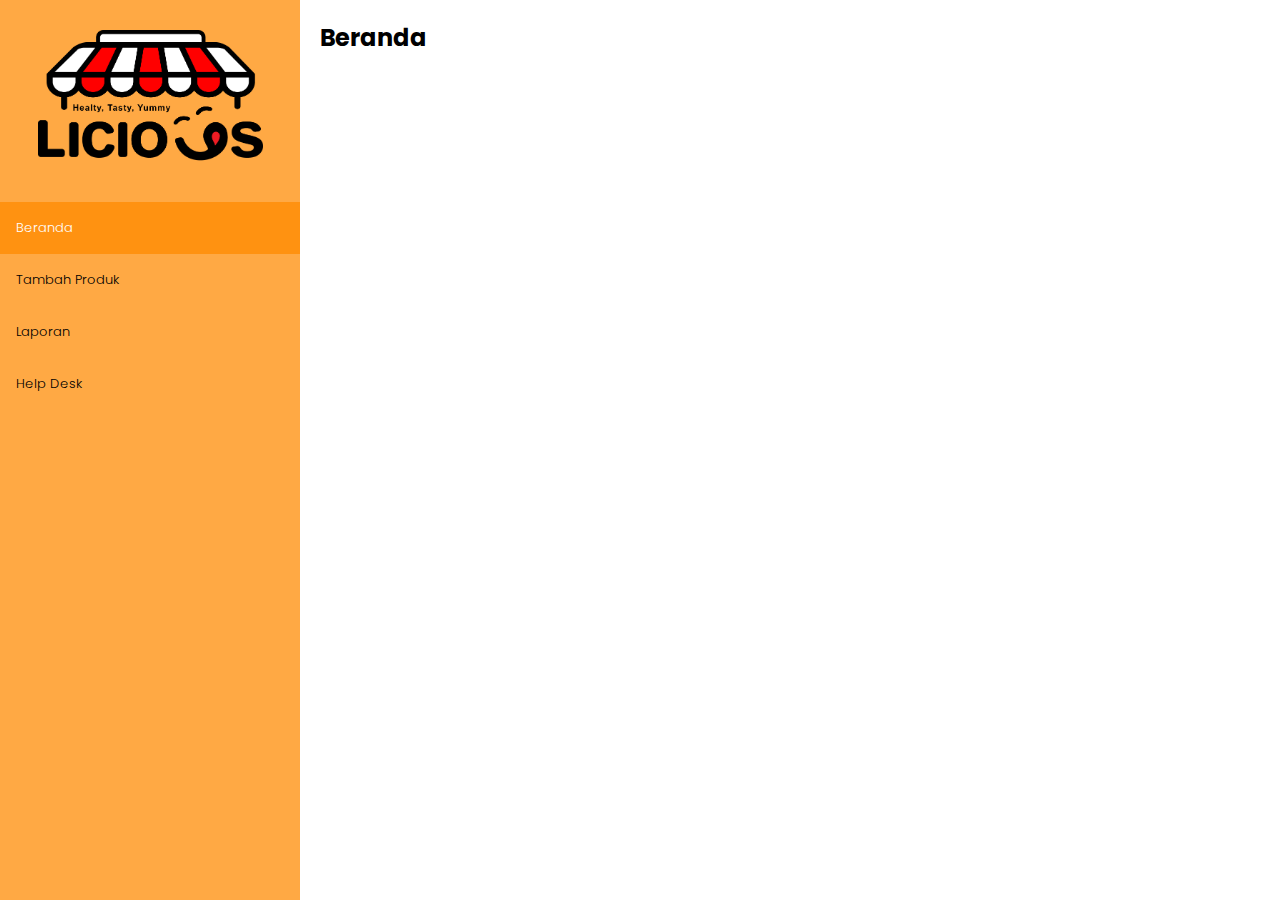
<file: home.html>
<!DOCTYPE html>
<html>

<head>
  <title>Dashboard</title>
  <meta name="viewport" content="width=device-width, initial-scale=1.0" />
  <link rel="stylesheet" href="https://fonts.googleapis.com/css?family=Roboto" />
  <link rel="stylesheet" href="styles/my-styles.css" />
  <link rel="stylesheet" href="styles/mediaqueries.css" />
  <script src="https://ajax.googleapis.com/ajax/libs/jquery/3.5.1/jquery.min.js"></script>
  <script src="https://cdn.amcharts.com/lib/4/core.js"></script>
  <script src="https://cdn.amcharts.com/lib/4/charts.js"></script>
  <script src="https://cdn.amcharts.com/lib/4/themes/animated.js"></script>
  <script type="text/javascript" src=".//script/amchart.js"></script>

</head>

<body>
  <div class="full-height full-width">
    <div class="sidebar">
      <div class="sidebar-logo">
        <img src="./assets/images/icon.png" class="sidebar-logo-img" />
      </div>
      <a class="link active" id="home" href="home.html">Beranda</a>
      <a class="link" href="produk.html">Tambah Produk</a>
      <a class="link">Laporan</a>
      <a class="link">Help Desk</a>
    </div>
    <span class="col-3 left ">
      <pre></pre>
    </span>
    <span class="col-9 left">
      <span class="col-6 col-s-12 left">
        <h2>Beranda</h2>
        <div id="production" class=" chart-container"></div>
      </span>
      <span class="col-6 col-s-12 left">
        <h2>&nbsp;</h2>
        <div id="sell" class=" chart-container"></div>
      </span>

    </span>
  </div>
</body>

</html>
</file>
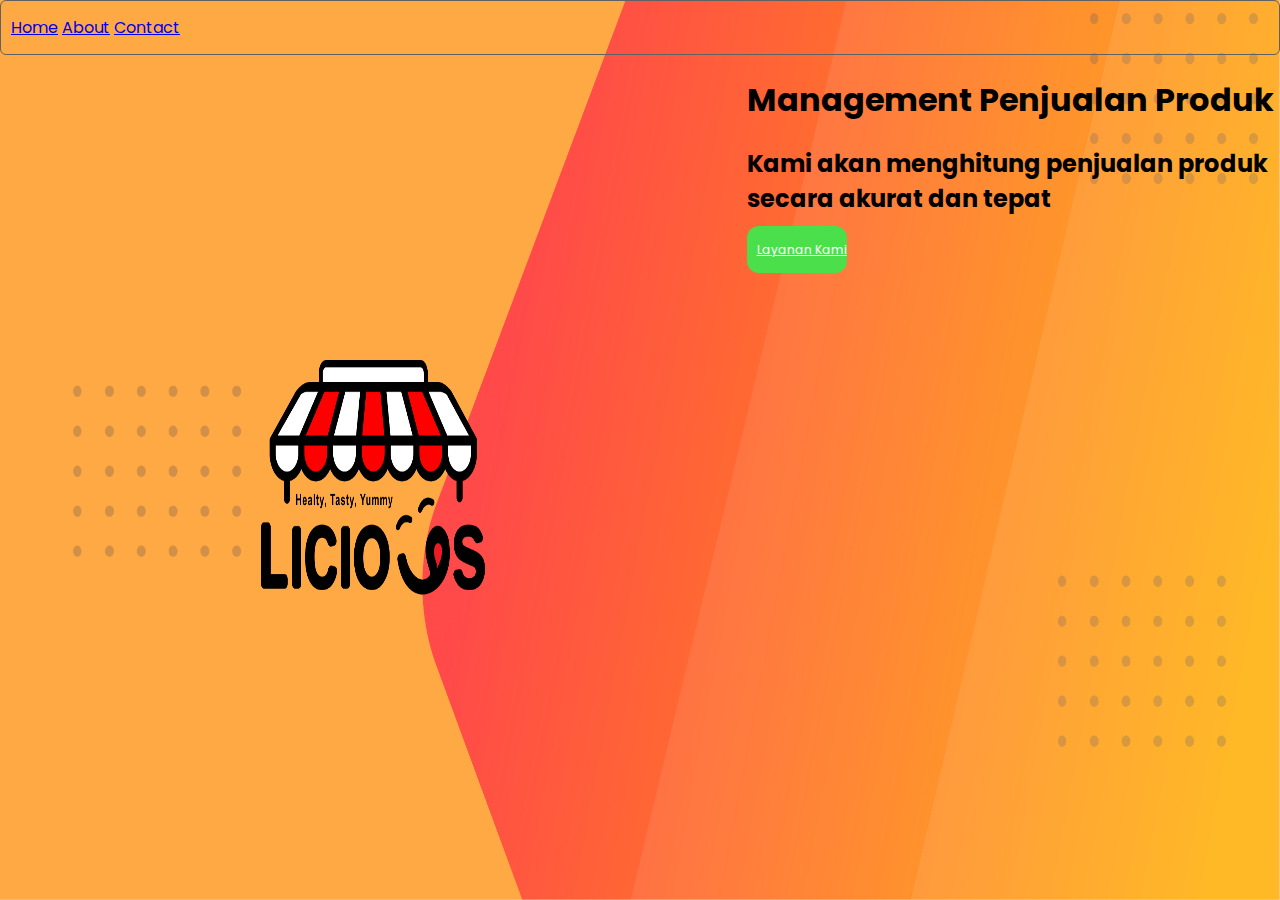
<file: landingpage.html>
<!DOCTYPE html>
<html lang="en">
<head>
  <meta name="viewport" content="width=device-width, initial-scale=1.0" />
  <link rel="stylesheet" href="https://fonts.googleapis.com/css?family=Roboto" />
  <link rel="stylesheet" href="styles/my-styles.css" />
  <link rel="stylesheet" href="styles/mediaqueries.css" />
    <title>Landingpage</title>
</head>
<header class = "menu">
  <nav>
    <ul>
      <a href="#">Home</a>
      <a href="#">About</a>
      <a href="#">Contact</a>
    </ul>
  </nav>

</header>
  
<body class="background">
  <div class="full-height full-width">
    <span class="banner col-7 col-s-7 left">
      <div class="logo-container">
        <img src="./assets/images/icon.png" class="logo" />
      </div>
    </span>
      <div class= "landing">
        <h1>Management Penjualan Produk</h1>
        <h2> Kami akan menghitung penjualan produk secara akurat dan tepat</h2>
      </div>
        <div class="tombol">
          <a href="" class="btn">Layanan Kami</a>
        </div>
    </div>   
</body>
</html>
</file>
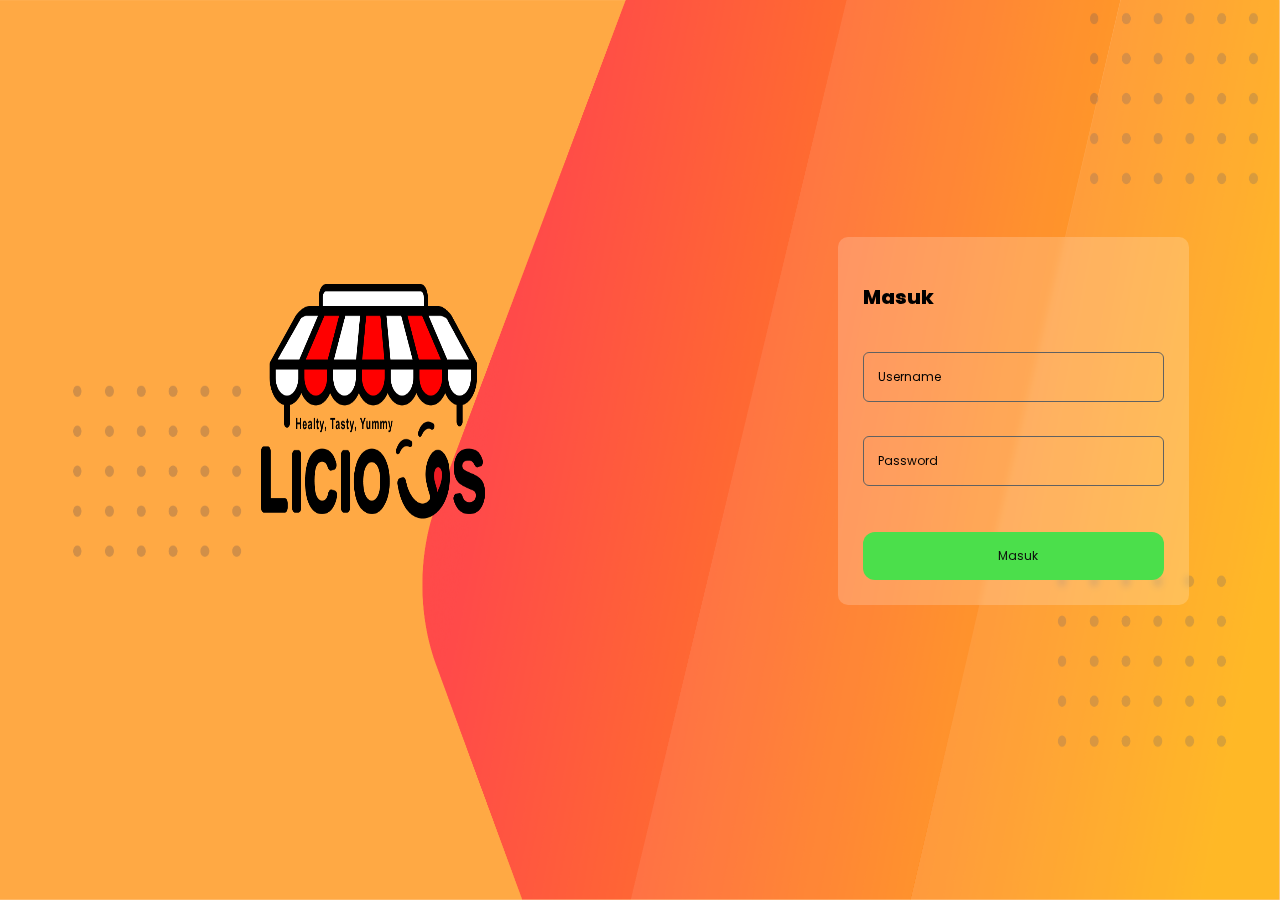
<file: login.html>
<!DOCTYPE html>
<html>

<head>
  <title>Masuk</title>
  <meta name="viewport" content="width=device-width, initial-scale=1.0" />
  <link rel="stylesheet" href="https://fonts.googleapis.com/css?family=Roboto" />
  <link rel="stylesheet" href="styles/my-styles.css" />
  <link rel="stylesheet" href="styles/mediaqueries.css" />
  <script type="text/javascript" src=".//js/user.js"></script>
</head>

<body class="background">
  <div class="full-height full-width">
    <span class="banner col-7 col-s-7 left">
      <div class="logo-container">
        <img src="./assets/images/icon.png" class="logo" />
      </div>
    </span>
    <span class="col-5 col-s-5 left">
      <div class="login-container">
        <div class="glass card">
          <p class="title">Masuk</p>
          <form action="#">
            <div class="form-container input-margin-bottom">
              <input class="animated-input" id="Username" placeholder="Masukan Username" />
              <label for="Username">Username</label>
              <p id="Username-error" class="error-text"></p>
            </div>
            <div class="form-container">
              <input class="animated-input" id="Password" placeholder="Masukan Password" type="password" />
              <label for="Password">Password</label>
              <p id="Password-error" class="error-text"></p>
            </div>
            <div class="default-link">
              <a href="#" class="default-link"></a>
            </div>
            <input id="signup-button" class="btn" type="button" value="Masuk"
              onclick="validateLogin(['Username', 'Password'])" />
          </form>
          <script type="text/javascript" src=".//script/validate-login.js"></script>
        </div>
      </div>
    </span>
  </div>
</body>

</html>
</file>
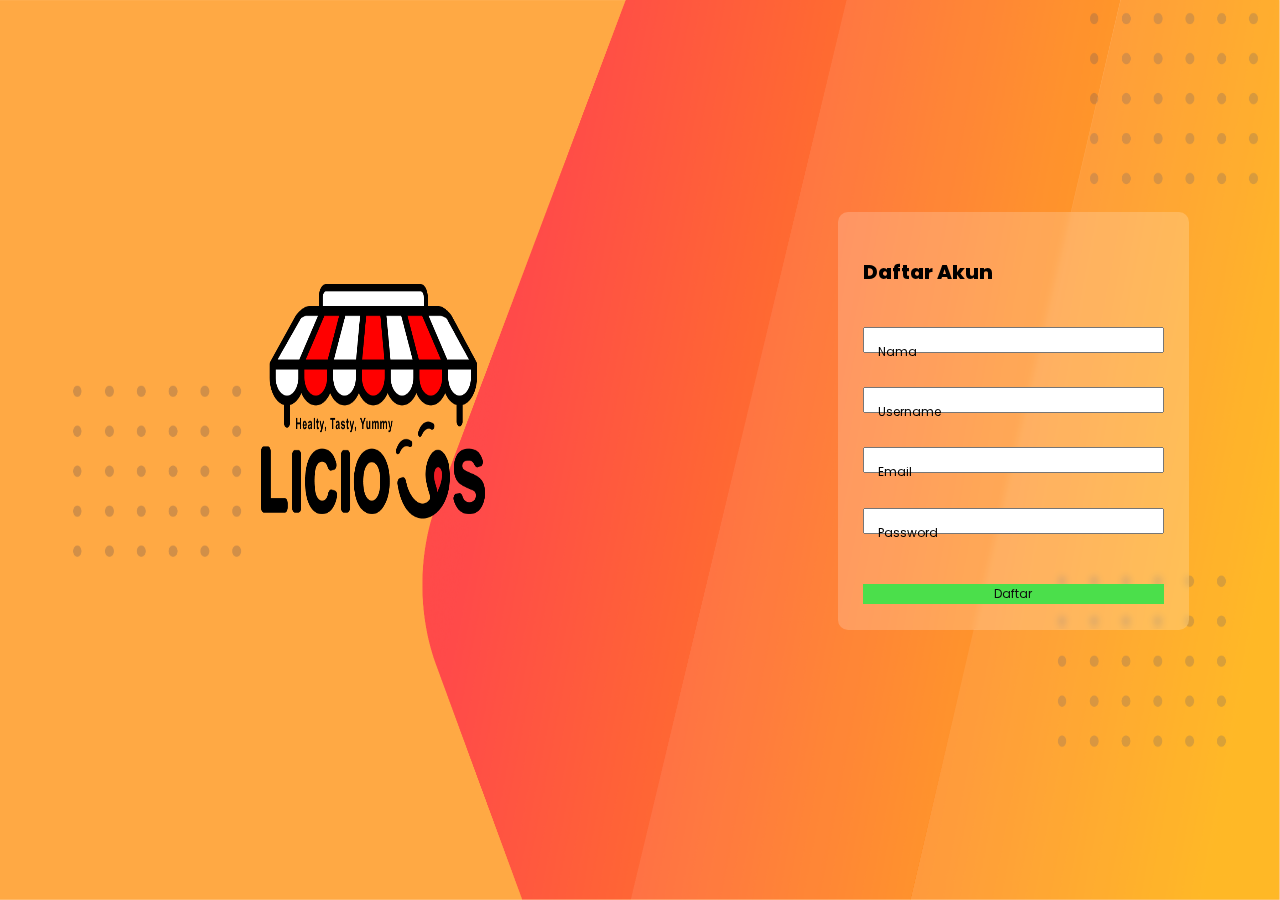
<file: register.html>
<!DOCTYPE html>
<html>

<head>
  <title>Daftar</title>
  <meta name="viewport" content="width=device-width, initial-scale=1.0" />
  <link rel="stylesheet" href="https://fonts.googleapis.com/css?family=Roboto" />
  <link rel="stylesheet" href="styles/my-styles.css" />
  <link rel="stylesheet" href="styles/mediaqueries.css" />
  <link rel="icon" href="assets/images/icon.png" type="image/x-icon" />
</head>

<body class="background">
  <div class="full-height full-width">
    <span class="banner col-7 col-s-7 left">
      <div class="logo-container">
        <img src="./assets/images/icon.png" class="logo" />
      </div>
    </span>
    <span class="col-5 col-s-5 left">
      <div class="login-container">
        <div class="glass card">
          <p class="title">Daftar Akun</p>
          <form action="#">

            <div class="form-container input-margin-bottom">
              <input id="Nama" placeholder="Masukan Nama" />
              <label for="Nama">Nama</label>
              <p id="Nama-reg-error" class="error-text"></p>
            </div>
            <div class="form-container input-margin-bottom">
              <input id="Username" placeholder="Masukan Username" />
              <label for="Username">Username</label>
              <p id="Username-reg-error" class="error-text"></p>
            </div>
            <div class="form-container input-margin-bottom">
              <input id="Email" placeholder="Masukkan Email">
              <label for="Email">Email</label>
              <p id="Email-reg-error" class="error-text"></p>
            </div>
            <div class="form-container">
              <input id="Password" placeholder="Masukan Password" type="password" />
              <label for="Password">Password</label>
              <p id="Password-reg-error" class="error-text"></p>
            </div>
            <div class="default-link">
            </div>
            <input class="button signup-button" type="button" value="Daftar" onclick="validateSignup(['Nama','Username','Email','Password'])" />
          </form>
          <script type="text/javascript" src=".//script/validate-signup.js"></script>
        </div>
      </div>
    </span>
  </div>
</body>

</html>
</file>
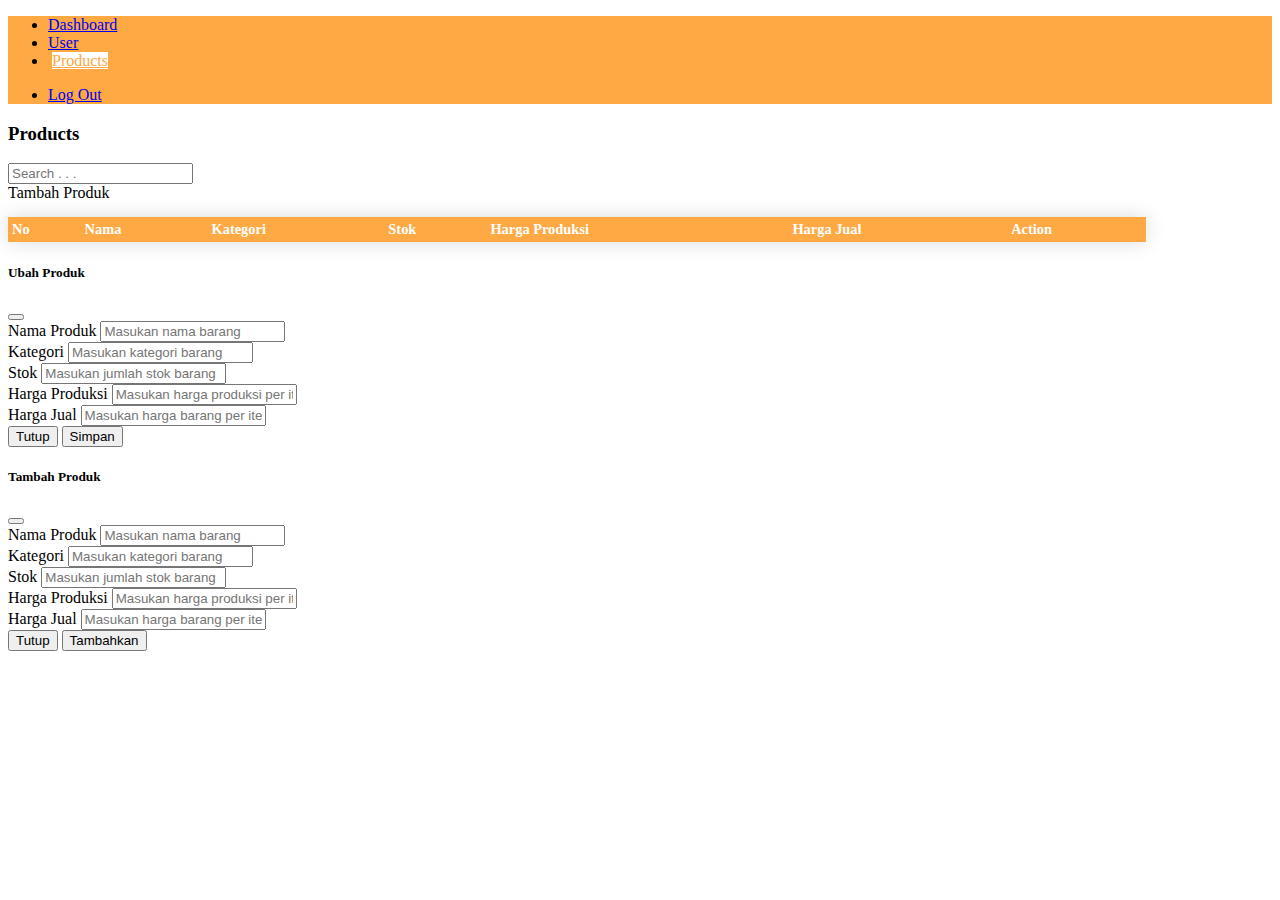
<file: dashboard/products.html>
<!DOCTYPE html>
<html lang="en">

<head>
  <meta charset="UTF-8">
  <meta http-equiv="X-UA-Compatible" content="IE=edge">
  <meta name="viewport" content="width=device-width, initial-scale=1.0">
  <link href="../styles/custom-styles.css" rel="stylesheet" />
  <script src="https://ajax.googleapis.com/ajax/libs/jquery/3.5.1/jquery.min.js"></script>
  <link href="https://cdn.jsdelivr.net/npm/bootstrap@5.0.1/dist/css/bootstrap.min.css" rel="stylesheet"
    integrity="sha384-+0n0xVW2eSR5OomGNYDnhzAbDsOXxcvSN1TPprVMTNDbiYZCxYbOOl7+AMvyTG2x" crossorigin="anonymous">
  <script src="https://cdn.jsdelivr.net/npm/bootstrap@5.0.1/dist/js/bootstrap.bundle.min.js"
    integrity="sha384-gtEjrD/SeCtmISkJkNUaaKMoLD0//ElJ19smozuHV6z3Iehds+3Ulb9Bn9Plx0x4"
    crossorigin="anonymous"></script>
  <script src="../js/user.js"></script>
  <script src="../js/products.js"></script>
  <title>Kedai Licious</title>
</head>

<body>
  <div class="container-fluid overflow-hidden">
    <div class="row vh-100 overflow-auto">
      <div class="col-12 col-sm-3 col-xl-2 px-sm-0 px-0 al background-primary d-flex sticky-top">
        <div class="d-flex flex-sm-column flex-row flex-grow-1 px-0 pt-4 text-white">
          <!-- <a href="/" class="d-flex align-items-center pb-sm-3 mb-md-0 me-md-auto text-white text-decoration-none">
            <span class="fs-5">B<span class="d-none d-sm-inline">rand</span></span>
          </a> -->
          <ul
            class="nav nav-fill nav-pills flex-sm-column flex-row flex-nowrap flex-sm-grow-0 flex-grow-1 mb-sm-auto mb-0 align-items-sm-start"
            id="myTab" role="tablist">
            <li class="nav-item mb-2">
              <a class="text-white nav-link" id="home-tab" data-toggle="tab" href="index.html" role="tab"
                aria-controls="home" aria-selected="true">Dashboard</a>
            </li>
            <li class="nav-item mb-2">
              <a class="text-white nav-link" id="user-tab" data-toggle="tab" href="user.html" role="tab"
                aria-controls="user" aria-selected="false">User</a>
            </li>
            <li class="nav-item mb-2">
              <a class="text-white nav-link active" id="products-tab" data-toggle="tab" href="" role="tab"
                aria-controls="products" aria-selected="false">Products</a>
            </li>
            <!-- <li class="nav-item mb-2">
              <a class="text-white nav-link" id="settings-tab" data-toggle="tab" href="#settings" role="tab"
                aria-controls="settings" aria-selected="false">Settings</a>
            </li> -->
          </ul>
          <div class="dropdown align-self-center nav-item py-sm-4 mt-sm-auto ms-auto">
            <ul class="nav">
              <li class="nav-item">
                <a class="text-white nav-link" id="settings-tab" data-toggle="tab" href="#settings" role="tab"
                  aria-controls="settings" aria-selected="false">Log Out</a>
              </li>
            </ul>
          </div>
        </div>
      </div>
      <div class="col d-flex flex-column h-sm-100">
        <main class="row overflow-auto">
          <div class="col pt-4 mx-5 pb-sm-3">
            <h3>Products</h3>
            <div class="row">

              <div class="col-md-5">
                <form class="form-inline">
                  <div class="form-group">
                    <input type="text" class="form-control" id="search-form" name="search" placeholder="Search . . . "
                      required="">
                  </div>
                </form>
              </div>

              <div class="col-md-3 mb-2">
                <a class="btn btn-primary" data-bs-toggle="modal" data-bs-target="#update-modal">Tambah Produk</a>
              </div>
            </div>
            <table class="table mt-4 table-striped table-bordered table-hover styled-table">
              <thead class="text-center">
                <tr>
                  <th>No</th>
                  <th>Nama</th>
                  <th>Kategori</th>
                  <th>Stok</th>
                  <th>Harga Produksi</th>
                  <th>Harga Jual</th>
                  <th>Action</th>
                </tr>
              </thead>
              <tbody id="custom-table-body">
              </tbody>
            </table>
            <ul class="pagination" id="">
              <!-- Pagination injected with jquery -->
            </ul>
          </div>
      </div>
      </main>
    </div>
  </div>

  <div class="modal" id="update-modal" tabindex="-1">
    <div class="modal-dialog">
      <div class="modal-content">
        <div class="modal-header">
          <h5 class="modal-title">Ubah Produk</h5>
          <button type="button" class="btn-close" data-bs-dismiss="modal" aria-label="Close"></button>
        </div>
        <form action="javascript:editProduct()" method="post" id="update-form">
          <div class="modal-body">

            <div class="form-group mb-2">
              <label for="product-name">Nama Produk</label>
              <input required name="product-name" type="text" class="form-control" id="product-name"
                placeholder="Masukan nama barang">
            </div>
            <div class="form-group mb-2">
              <label for="product-category">Kategori</label>
              <input required name="product-category" type="text" class="form-control" id="product-category"
                placeholder="Masukan kategori barang">
            </div>
            <div class="form-group mb-2">
              <label for="product-stock">Stok</label>
              <input required name="product-stock" type="text" class="form-control" id="product-stock"
                placeholder="Masukan jumlah stok barang">
            </div>
            <div class="form-group mb-2">
              <label for="product-cost">Harga Produksi</label>
              <input required name="product-cost" type="text" class="form-control" id="product-cost"
                placeholder="Masukan harga produksi per item">
            </div>
            <div class="form-group mb-2">
              <label for="sale-price">Harga Jual</label>
              <input required name="sale-price" type="text" class="form-control" id="sale-price"
                placeholder="Masukan harga barang per item">
            </div>
          </div>
          <div class="modal-footer">
            <button type="button" class="btn btn-secondary" data-bs-dismiss="modal">Tutup</button>
            <input type="submit" form="update-form" class="btn btn-primary" value="Simpan" />
          </div>
        </form>
      </div>
    </div>
  </div>

  <div class="modal" id="update-modal" tabindex="-1">
    <div class="modal-dialog">
      <div class="modal-content">
        <div class="modal-header">
          <h5 class="modal-title">Tambah Produk</h5>
          <button type="button" class="btn-close" data-bs-dismiss="modal" aria-label="Close"></button>
        </div>
        <form action="javascript:addProduct()" method="post" id="insert-form">
          <div class="modal-body">

            <div class="form-group mb-2">
              <label for="product-name">Nama Produk</label>
              <input required name="product-name" type="text" class="form-control" id="product-name"
                placeholder="Masukan nama barang">
            </div>
            <div class="form-group mb-2">
              <label for="product-category">Kategori</label>
              <input required name="product-category" type="text" class="form-control" id="product-category"
                placeholder="Masukan kategori barang">
            </div>
            <div class="form-group mb-2">
              <label for="product-stock">Stok</label>
              <input required name="product-stock" type="text" class="form-control" id="product-stock"
                placeholder="Masukan jumlah stok barang">
            </div>
            <div class="form-group mb-2">
              <label for="product-cost">Harga Produksi</label>
              <input required name="product-cost" type="text" class="form-control" id="product-cost"
                placeholder="Masukan harga produksi per item">
            </div>
            <div class="form-group mb-2">
              <label for="sale-price">Harga Jual</label>
              <input required name="sale-price" type="text" class="form-control" id="sale-price"
                placeholder="Masukan harga barang per item">
            </div>
          </div>
          <div class="modal-footer">
            <button type="button" class="btn btn-secondary" data-bs-dismiss="modal">Tutup</button>
            <input type="submit" form="insert-form" class="btn btn-primary" value="Tambahkan" />
          </div>
        </form>
      </div>
    </div>
  </div>
  </div>
</body>

</html>
</file>
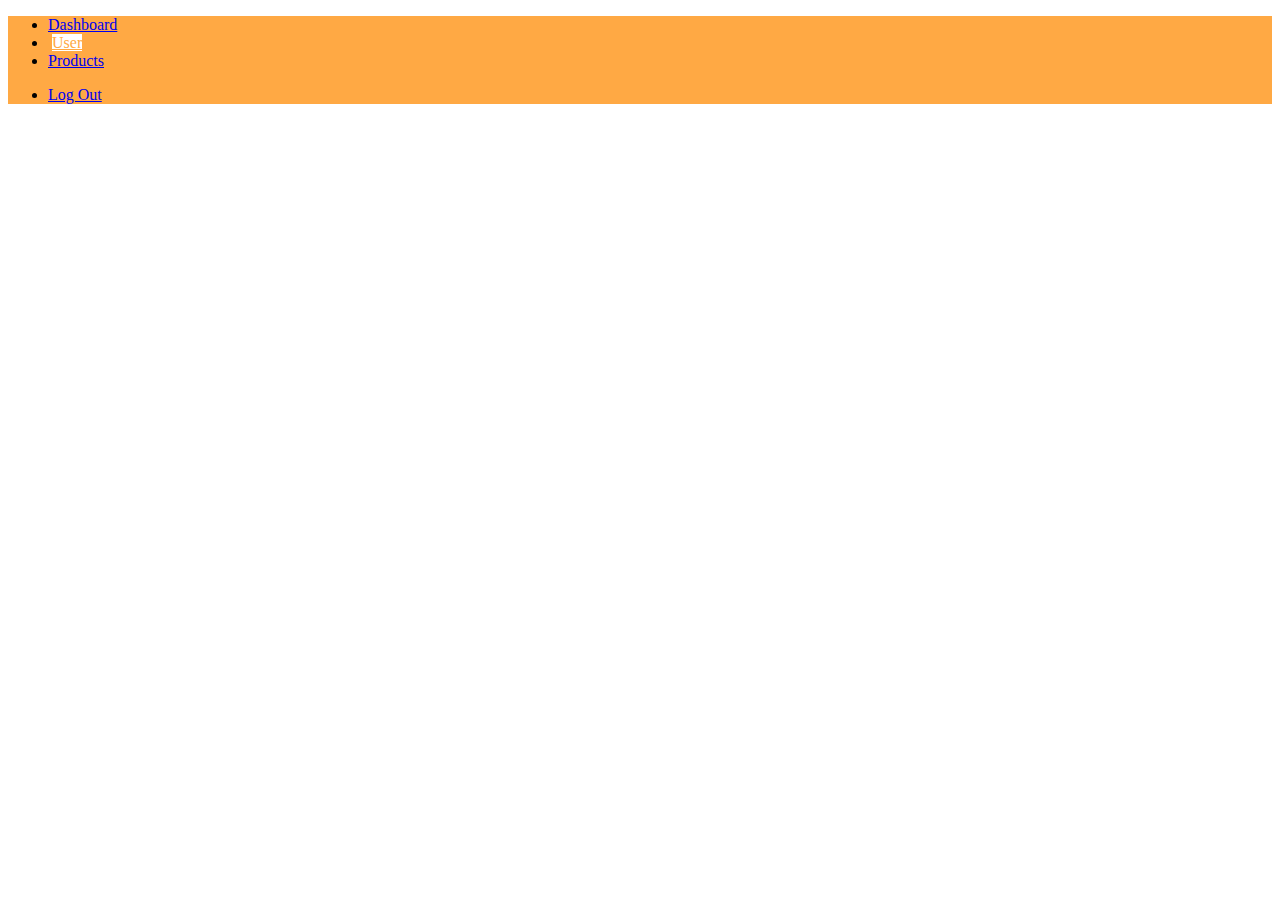
<file: dashboard/user.html>
<!DOCTYPE html>
<html lang="en">

<head>
  <meta charset="UTF-8">
  <meta http-equiv="X-UA-Compatible" content="IE=edge">
  <meta name="viewport" content="width=device-width, initial-scale=1.0">
  <link href="../styles/custom-styles.css" rel="stylesheet" />
  <script src="https://ajax.googleapis.com/ajax/libs/jquery/3.5.1/jquery.min.js"></script>
  <link href="https://cdn.jsdelivr.net/npm/bootstrap@5.0.1/dist/css/bootstrap.min.css" rel="stylesheet"
    integrity="sha384-+0n0xVW2eSR5OomGNYDnhzAbDsOXxcvSN1TPprVMTNDbiYZCxYbOOl7+AMvyTG2x" crossorigin="anonymous">
  <script src="https://cdn.jsdelivr.net/npm/bootstrap@5.0.1/dist/js/bootstrap.bundle.min.js"
    integrity="sha384-gtEjrD/SeCtmISkJkNUaaKMoLD0//ElJ19smozuHV6z3Iehds+3Ulb9Bn9Plx0x4"
    crossorigin="anonymous"></script>
  <script type="text/javascript" src="../js/user.js"></script>
  <title>Kedai Licious</title>
</head>

<body>
  <div class="container-fluid overflow-hidden">
    <div class="row vh-100 overflow-auto">
      <div class="col-12 col-sm-3 col-xl-2 px-sm-0 px-0 al background-primary d-flex sticky-top">
        <div class="d-flex flex-sm-column flex-row flex-grow-1 px-0 pt-4 text-white">
          <!-- <a href="/" class="d-flex align-items-center pb-sm-3 mb-md-0 me-md-auto text-white text-decoration-none">
            <span class="fs-5">B<span class="d-none d-sm-inline">rand</span></span>
          </a> -->
          <ul
            class="nav nav-fill nav-pills flex-sm-column flex-row flex-nowrap flex-sm-grow-0 flex-grow-1 mb-sm-auto mb-0 align-items-sm-start"
            id="myTab" role="tablist">
            <li class="nav-item mb-2">
              <a class="text-white nav-link" id="home-tab" data-toggle="tab" href="index.html" role="tab"
                aria-controls="home" aria-selected="true">Dashboard</a>
            </li>
            <li class="nav-item mb-2">
              <a class="text-white nav-link active" id="user-tab" data-toggle="tab" href="" role="tab"
                aria-controls="user" aria-selected="false">User</a>
            </li>
            <li class="nav-item mb-2">
              <a class="text-white nav-link" id="products-tab" data-toggle="tab" href="products.html" role="tab"
                aria-controls="products" aria-selected="false">Products</a>
            </li>
            <!-- <li class="nav-item mb-2">
              <a class="text-white nav-link" id="settings-tab" data-toggle="tab" href="#settings" role="tab"
                aria-controls="settings" aria-selected="false">Settings</a>
            </li> -->
          </ul>
          <div class="dropdown align-self-center nav-item py-sm-4 mt-sm-auto ms-auto">
            <ul class="nav">
              <li class="nav-item">
                <a class="text-white nav-link" id="settings-tab" data-toggle="tab" href="#settings" role="tab"
                  aria-controls="settings" aria-selected="false">Log Out</a>
              </li>
            </ul>
          </div>
        </div>
      </div>
      <div class="col d-flex flex-column h-sm-100">
        <main class="row overflow-auto">
          <div class="col pt-4">
          </div>
        </main>
      </div>
    </div>
  </div>
</body>

</html>
</file>
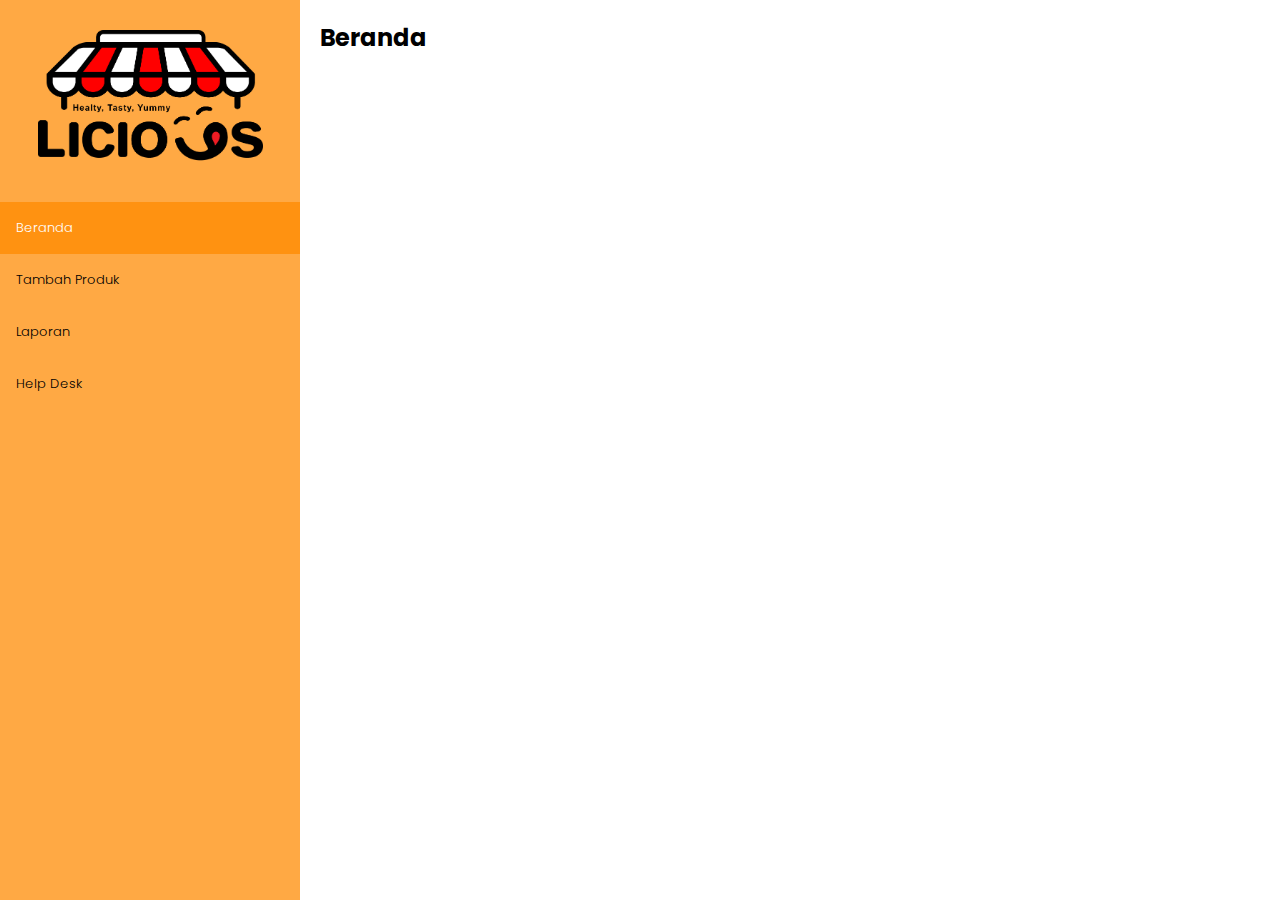
<file: home/beranda.html>
<!DOCTYPE html>
<html>

<head>
  <title>Dashboard</title>
  <meta name="viewport" content="width=device-width, initial-scale=1.0" />
  <link rel="stylesheet" href="https://fonts.googleapis.com/css?family=Roboto" />
  <script src="https://ajax.googleapis.com/ajax/libs/jquery/3.5.1/jquery.min.js"></script>
  <script src="https://cdn.amcharts.com/lib/4/core.js"></script>
  <script src="https://cdn.amcharts.com/lib/4/charts.js"></script>
  <script src="https://cdn.amcharts.com/lib/4/themes/animated.js"></script>
  <script type="text/javascript" src="../script/amchart.js"></script>
  <link rel="stylesheet" href="../styles/my-styles.css" />
  <link rel="stylesheet" href="../styles/mediaqueries.css" />

</head>

<body>
  <div class="full-height full-width">
    <div class="sidebar">
      <div class="sidebar-logo">
        <img src="../assets/images/icon.png" class="sidebar-logo-img" />
      </div>
      <a class="link active" id="home" href="home.html">Beranda</a>
      <a class="link" href="produk.html">Tambah Produk</a>
      <a class="link">Laporan</a>
      <a class="link">Help Desk</a>
    </div>
    <span class="col-3 left ">
      <pre></pre>
    </span>
    <span class="col-9 left">
      <span class="col-6 col-s-12 left">
        <h2>Beranda</h2>
        <div id="production" class=" chart-container"></div>
      </span>
      <span class="col-6 col-s-12 left">
        <h2>&nbsp;</h2>
        <div id="sell" class=" chart-container"></div>
      </span>

    </span>
  </div>
</body>

</html>
</file>
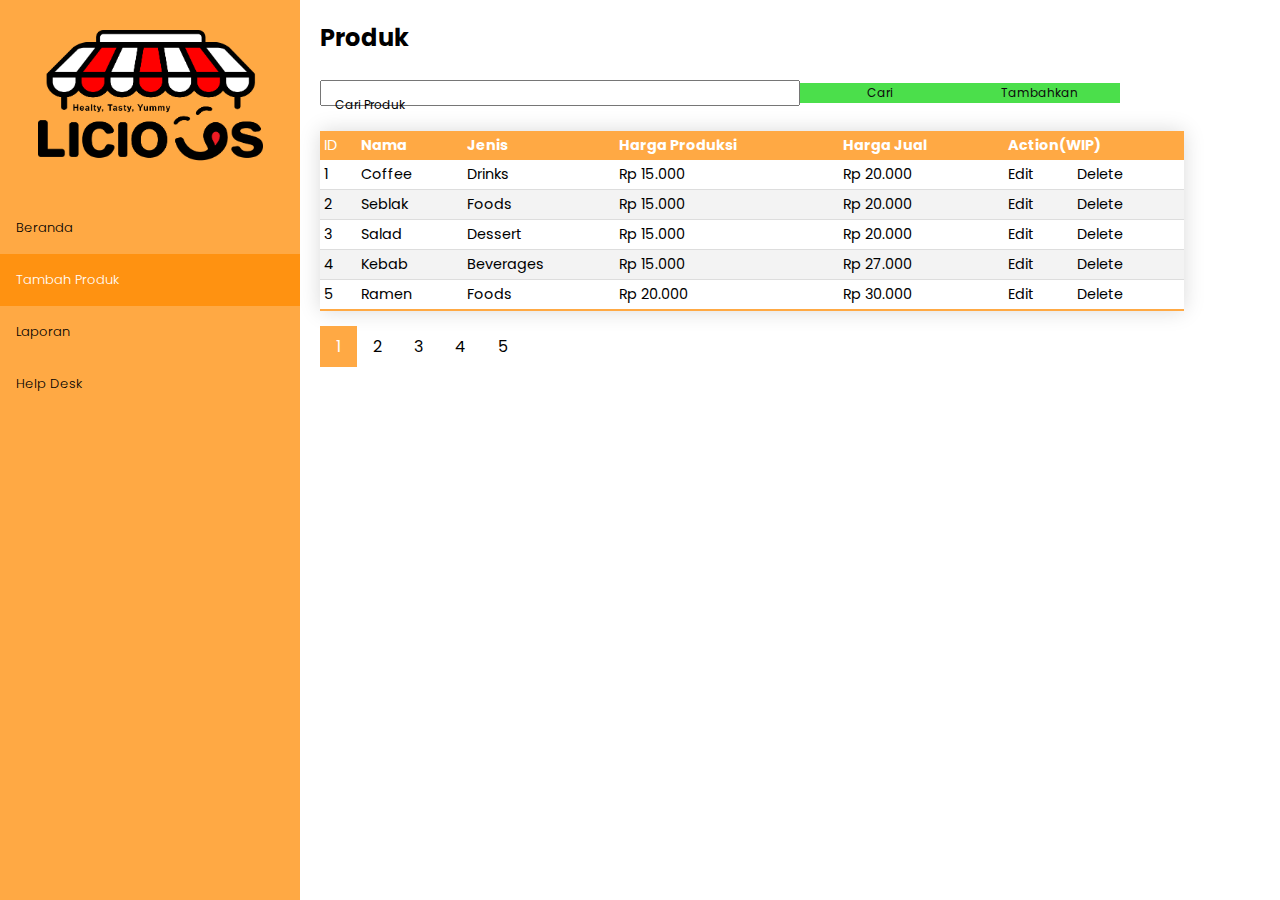
<file: home/produk.html>
<!DOCTYPE html>
<html>

<head>
  <title>Dashboard</title>
  <meta name="viewport" content="width=device-width, initial-scale=1.0" />
  <link rel="stylesheet" href="https://fonts.googleapis.com/css?family=Roboto" />
  <script src="https://ajax.googleapis.com/ajax/libs/jquery/3.5.1/jquery.min.js"></script>
  <script type="text/javascript" src="../script/products.js"></script>
  <link rel="stylesheet" href="../styles/my-styles.css" />
  <link rel="stylesheet" href="../styles/mediaqueries.css" />
  <script>
    $(document).ready(() => {
      // $('#paginate-link').click(() => paginate(productArray, 5, (i + 1)))
      $('paginate-link').on('click', function () {
        console.log('smth bau')
      })
      // showProducts(paginate(productArray, 5, 2));
      showAddModal();
      paginate(productArray, 5, 1);
    })

  </script>
</head>

<body>
  <div>
    <div class="sidebar">
      <div class="sidebar-logo">
        <img src="../assets/images/icon.png" class="sidebar-logo-img" />
      </div>
      <a class="link " id="home" href="beranda.html">Beranda</a>
      <a class="link active" href="produk.html">Tambah Produk</a>
      <a class="link">Laporan</a>
      <a class="link">Help Desk</a>
    </div>
    <span class="col-3 left ">
      <pre></pre>
    </span>
    <span class="col-9 left">
      <h2>Produk</h2>
      <div class="col-12 display-flex row align-center default-static-margin-top default-static-margin-bottom">
        <div class="col-6">
          <div class="form-container">
            <input id="search" placeholder="Masukan Keyword Pencarian" />
            <label for="search">Cari Produk</label>
          </div>
        </div>
        <div class="col-2 form-container horizontal-margin">
          <input id="login-button" class="button" type="button" value="Cari" onclick="searchProducts('search')" />
        </div>
        <div class="col-2 form-container horizontal-margin">
          <input id="show-add-btn" class="button" type="button" value="Tambahkan" onclick="showAddModal()" />
        </div>
      </div>
      <table class="styled-table">
        <thead>
          <tr>
            <td>ID</td>
            <th>Nama</th>
            <th>Jenis</th>
            <th>Harga Produksi</th>
            <th>Harga Jual</th>
            <th colspan="2">Action(WIP)</th>
          </tr>
        </thead>
        <tbody id="table-body">
          <!-- display table -->
        </tbody>
      </table>
      <!-- padination -->
      <div class="pagination" id="paginate">
      </div>
    </span>
    <!-- modal start -->
    <div id="modal-container" class="modal">

      <div class="modal-content glass-modal card col-5">
        <span class="close">&times;</span>
        <p>Tambah Produk</p>
        <div class="col-12">
          <div class="form-container default-static-margin-top">
            <input id="Nama" placeholder="Masukan Nama" />
            <label for="Nama">Nama</label>
            <p id="Nama-error" class="error-text"></p>
          </div>
        </div>
        <div class="col-12">
          <div class="form-container default-static-margin-top">
            <input id="Jenis" placeholder="Masukan Jenis" />
            <label for="Jenis">Jenis</label>
            <p id="Jenis-error" class="error-text"></p>
          </div>
        </div>
        <div class="col-12">
          <div class="form-container default-static-margin-top">
            <input id="Harga-Produk" placeholder="Masukan Harga Produksi" />
            <label for="Harga-Produk">Harga Produk</label>
            <p id="Harga-Produk-error" class="error-text"></p>
          </div>
        </div>
        <div class="col-12">
          <div class="form-container default-static-margin-top">
            <input id="Harga-Jual" placeholder="Masukan Harga Jual" />
            <label for="Harga-Jual">Harga Jual</label>
            <p id="Harga-Jual-error" class="error-text"></p>
          </div>
        </div>
        <input id="show-add-btn" class="button" type="button" value="Simpan" onclick="pushProducts()" />
      </div>
    </div>

  </div>
</body>

</html>
</file>
<file: styles/my-styles.css>
@import url("https://fonts.googleapis.com/css?family=Poppins");

body {
  min-width: 100%;
  height: 100%;
  padding: 0;
  margin: 0;
}
.background {
  background-image: url(../assets/images/bg.png);
  background-repeat: no-repeat;
  background-attachment: fixed;
  background-size: 100% 100%;
}
.display-flex {
  display: flex;
  flex: 1;
}
* {
  font-family: "Poppins";
}
.left {
  float: left;
}
.banner {
  height: 90vh;
  display: flex;
  align-items: center;
  justify-content: center;
}
.glass-modal {
  background: rgb(255, 255, 255, 0.9);

  backdrop-filter: blur(6px);
  -webkit-backdrop-filter: blur(6px);
  border-radius: 10px;

  box-sizing: border-box;
}
.glass {
  background: rgb(255, 255, 255, 0.2);

  backdrop-filter: blur(3px);
  -webkit-backdrop-filter: blur(3px);
  border-radius: 10px;

  box-sizing: border-box;
}
.login-container {
  display: flex;
  justify-content: center;
  align-items: center;
  padding: 3%;
  height: 90vh;
}
.card {
  padding: 5%;
  width: 70%;
}
.logo-container {
  width: 30%;
  height: 30%;
  top: 50%;
  left: 50%;
  overflow: hidden;
}
.logo {
  width: 100%;
  height: 100%;
  resize: both;
}
.title {
  font-size: 20px;
  font-weight: 800;
  color: rgb(0, 0, 0);
  margin-bottom: 40px;
}
.form-container {
  display: flex;
  flex-flow: column;
  position: relative;
}
.default-static-margin-top {
  margin-top: 25px;
}
.default-static-margin-bottom {
  margin-bottom: 25px;
}
label {
  font-size: 12px;
  position: absolute;
  transition: 0.2s;
  left: 15px;
  top: 16px;
}
::-webkit-input-placeholder {
  opacity: 0;
  transition: inherit;
}
.animated-input:focus::-webkit-input-placeholder {
  opacity: 1;
}
ul:not(.dropdown),
.animated-input {
  background: none;
  border: 1.3px solid #616161;
  border-radius: 6px;
  list-style: none;
  padding: 14px 0px 14px 10px;
}
ul:not(.dropdown) {
  margin: 0%;
}
ul:hover {
  color: white;
  background-color: #2ecc71;
}
li {
  display: block;
}
ul:hover li ul {
  display: block;
  float: left;
}
ul li ul {
  display: none;
}
.animated-input:focus {
  outline: none;
  border: 1.5px solid #262626;
  background: none;
  font-size: 12px;
  border-radius: 6px;
  padding: 15px 0px 15px 10px;
}
.animated-input:placeholder-shown {
  color: transparent;
}
.animated-input:not(:placeholder-shown) + label,
.animated-input:focus + label {
  top: -24px;
  left: 0px;
}

.btn {
  width: 100%;
  background-color: rgb(75, 223, 75);
  border: 0;
  font-size: 12px;
  color: #fff;
  padding: 15px 0px 15px 10px;
  border-radius: 12px;
}

input[type="submit"],
input[type="button"] {
  width: 100%;
  background-color: rgb(75, 223, 75);
  border: 0;
  font-size: 12px;
  color: #0d0d0d;
}
.signup-button:hover {
  background-color: rgb(55, 196, 55);
}
center {
  margin-top: 2%;
}
.justify-center {
  justify-content: center;
}
.align-center {
  align-items: center;
}
.subtitle {
  font-size: 12px;
  margin-top: 4%;
  text-align: center;
  text-decoration: none;
  color: rgb(255, 255, 255);
}
.default-link {
  margin-top: 4%;
  font-size: 12px;
  text-align: right;
  text-decoration: none;
  color: #0d0d0d;
}
.error-text {
  color: red;
  font-size: 10px;
  margin-bottom: 8%;
}

.button:hover {
  cursor: pointer;
}

.link {
  font-size: 13px;
  font-weight: 300;
}

.sidebar-logo {
  width: 100%;
  display: block;
  height: auto;
  text-align: center;
  margin-bottom: 10%;
  margin-top: 10%;
}

.sidebar-logo-img {
  height: auto;
  width: 75%;
}

.sidebar {
  margin: 0;
  padding: 0;
  width: 300px;
  background: rgba(255, 169, 68);

  backdrop-filter: blur(3px);
  -webkit-backdrop-filter: blur(3px);
  position: fixed;
  height: 100%;
  overflow: auto;
}

.inline-block {
  display: inline-block;
}

.bgclr {
  background-color: black;
}

.sidebar a {
  display: block;
  color: black;
  padding: 16px;
  text-decoration: none;
}

.sidebar a.active {
  background-color: #ff9211;
  color: white;
}

.sidebar a:hover:not(.active) {
  color: white;
}

div.content {
  margin-left: 200px;
  padding: 1px 16px;
  height: 1000px;
}

@media screen and (max-width: 768px) {
  .sidebar {
    width: 100%;
    height: auto;
    position: relative;
  }
  .sidebar a {
    float: left;
  }
  div.content {
    margin-left: 0;
  }
}

@media screen and (max-width: 600px) {
  .sidebar a {
    text-align: center;
    float: none;
  }
}

.border-container {
  border: 1px solid black;
  background-color: #0d0d0d;
}

@media screen and (max-width: 1400px) {
  .chart-container {
    width: 100%;
    height: 300px;
  }
}

.chart-container {
  width: 80%;
  height: 300px;
}
table,
td,
th {
  text-align: left !important;
  padding: 4px;
}
.styled-table {
  border-collapse: collapse;
  margin: 15px 0;
  font-size: 0.9em;
  width: 90%;
  box-shadow: 0 0 20px rgba(0, 0, 0, 0.15);
}
.styled-table thead tr {
  background-color: rgba(255, 169, 68);
  color: #ffffff;
  text-align: left;
}
.styled-table tbody tr {
  border-bottom: 1px solid #dddddd;
}

.styled-table tbody tr:nth-of-type(even) {
  background-color: #f3f3f3;
}

.styled-table tbody tr:last-of-type {
  border-bottom: 2px solid rgba(255, 169, 68);
}
.styled-table tbody tr.active-row {
  font-weight: bold;
  color: rgba(255, 169, 68);
}
.row {
  flex-direction: row;
}
.space-between {
  align-items: center;
  justify-content: space-between;
}
.modal {
  display: none;
  position: fixed;
  text-align: center;
  vertical-align: center;
  z-index: 1;
  left: 0;
  top: 0;
  width: 100%;
  height: 100%;
  overflow: auto;
  background: rgb(0, 0, 0, 0.4);

  backdrop-filter: blur(6px);
  -webkit-backdrop-filter: blur(6px);
  border-radius: 10px;

  box-sizing: border-box;
}

.modal-content {
  margin: auto;
  padding: 20px;
  border: 1px solid #888;
}

.close {
  color: #aaa;
  float: right;
  font-size: 28px;
  font-weight: bold;
}

.close:hover,
.close:focus {
  color: black;
  text-decoration: none;
  cursor: pointer;
}
.pagination a {
  color: black;
  float: left;
  padding: 8px 16px;
  text-decoration: none;
  transition: background-color 0.3s;
}

/* Style the active/current link */
.pagination a.active {
  background-color: rgba(255, 169, 68);
  color: white;
}
</file>
<file: styles/mediaqueries.css>
/* For mobile phones: */
[class*="col-"] {
  width: 100%;
}

@media only screen and (min-width: 600px) {
  /* For desktop: */
  .col-s-1 {
    width: 8.33%;
  }
  .col-s-2 {
    width: 16.66%;
  }
  .col-s-3 {
    width: 25%;
  }
  .col-s-4 {
    width: 33.33%;
  }
  .col-s-5 {
    width: 41.66%;
  }
  .col-s-6 {
    width: 50%;
  }
  .col-s-7 {
    width: 58.33%;
  }
  .col-s-8 {
    width: 66.66%;
  }
  .col-s-9 {
    width: 75%;
  }
  .col-s-10 {
    width: 83.33%;
  }
  .col-s-11 {
    width: 91.66%;
  }
  .col-s-12 {
    width: 100%;
  }
}

@media only screen and (min-width: 768px) {
  /* For tablets: */
  .col-1 {
    width: 8.33%;
  }
  .col-2 {
    width: 16.66%;
  }
  .col-3 {
    width: 25%;
  }
  .col-4 {
    width: 33.33%;
  }
  .col-5 {
    width: 41.66%;
  }
  .col-6 {
    width: 50%;
  }
  .col-7 {
    width: 58.33%;
  }
  .col-8 {
    width: 66.66%;
  }
  .col-9 {
    width: 75%;
  }
  .col-10 {
    width: 83.33%;
  }
  .col-11 {
    width: 91.66%;
  }
  .col-12 {
    width: 100%;
  }
}
</file>
<file: styles/custom-styles.css>
.nav-item {
  width: 100%;
  white-space: nowrap;
}

.nav-fill .nav-link {
  text-align: left !important;
}

.background-primary {
  background-color: rgba(255, 169, 68) !important;
  border-color: rgba(255, 169, 68) !important;
}

.nav-pills .nav-link.active {
  margin-left: 4px;
  color: rgba(255, 169, 68) !important;
  background-color: white !important;
}

.pagination > li > a {
  background-color: white;
  color: rgba(255, 169, 68);
}

.pagination > li > a:focus,
.pagination > li > a:hover,
.pagination > li > span:focus,
.pagination > li > span:hover {
  color: #5a5a5a;
  background-color: #eee;
  border-color: #ddd;
}

.pagination > .active > a {
  color: white;
  background-color: rgba(255, 169, 68) !important;
  border: solid 1px rgba(255, 169, 68) !important;
}

.pagination > .active > a:hover {
  background-color: rgba(255, 169, 68) !important;
  border: solid 1px rgba(255, 169, 68);
}

.text-white {
  color: "white";
}

table,
td,
th {
  text-align: left;
  padding: 4px;
}
.styled-table {
  border-collapse: collapse;
  margin: 15px 0;
  font-size: 0.9em;
  width: 90%;
  box-shadow: 0 0 20px rgba(0, 0, 0, 0.15);
}
.styled-table thead tr {
  background-color: rgba(255, 169, 68);
  color: #ffffff;
  text-align: left;
}
.styled-table tbody tr {
  border-bottom: 1px solid #dddddd;
}

.styled-table tbody tr:nth-of-type(even) {
  background-color: #f3f3f3;
}

.styled-table tbody tr:last-of-type {
  border-bottom: 2px solid rgba(255, 169, 68);
}
.styled-table tbody tr.active-row {
  font-weight: bold;
  color: rgba(255, 169, 68);
}
</file>
